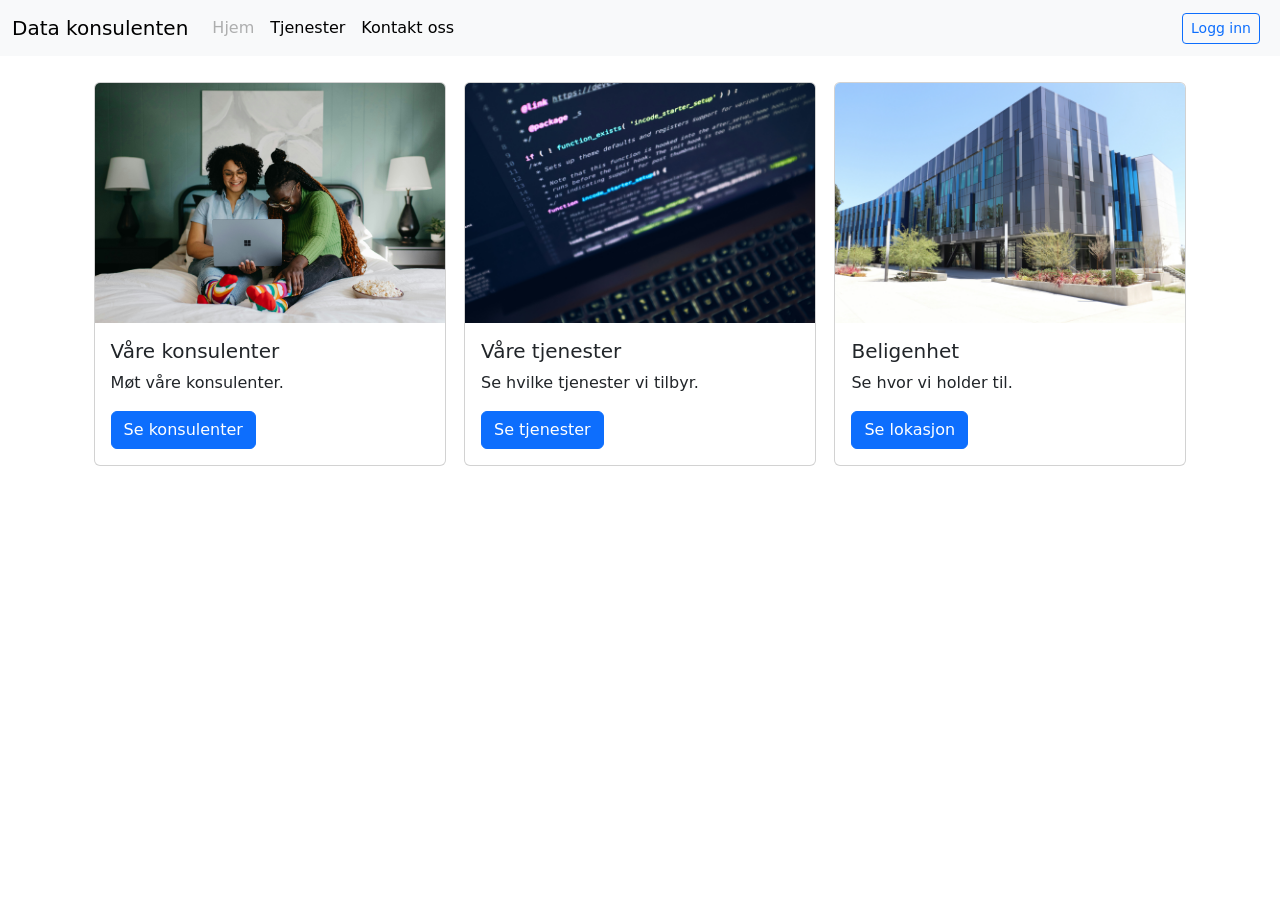
<file: index.html>
<!doctype html>
<html lang="en">
  <head>
    <meta charset="UTF-8" />
    <meta name="viewport" content="width=device-width, initial-scale=1.0" />
    <title>Data konsulenten</title>
    <link
      href="https://cdn.jsdelivr.net/npm/bootstrap@5.3.8/dist/css/bootstrap.min.css"
      rel="stylesheet"
      integrity="sha384-sRIl4kxILFvY47J16cr9ZwB07vP4J8+LH7qKQnuqkuIAvNWLzeN8tE5YBujZqJLB"
      crossorigin="anonymous"
    />
    <link rel="stylesheet" href="style.css" />
  </head>
  <body>
    <nav class="navbar navbar-expand-lg bg-body-tertiary">
      <div class="container-fluid">
        <a class="navbar-brand" href="index.html">Data konsulenten</a>
        <button
          class="navbar-toggler"
          type="button"
          data-bs-toggle="collapse"
          data-bs-target="#navbarNav"
          aria-controls="navbarNav"
          aria-expanded="false"
          aria-label="Toggle navigation"
        >
          <span class="navbar-toggler-icon"></span>
        </button>
        <div class="collapse navbar-collapse" id="navbarNav">
          <ul class="navbar-nav">
            <li class="nav-item">
              <a class="nav-link disabled" aria-current="page" href="index.html"
                >Hjem</a
              >
            </li>
            <li class="nav-item">
              <a class="nav-link active" href="tjenester.html">Tjenester</a>
            </li>
            <li class="nav-item">
              <a class="nav-link active" href="kontakt.html">Kontakt oss</a>
            </li>
          </ul>
        </div>
        <div class="d-flex ms-auto align-items-center">
          <button id="authOpenBtn" class="btn btn-sm btn-outline-primary">
            Logg inn
          </button>
          <span id="authUserBadge" class="ms-2 small text-muted"></span>
        </div>
      </div>
    </nav>
    <aside id="authPanel" class="auth-panel" aria-hidden="true">
      <header
        class="p-3 border-bottom d-flex justify-content-between align-items-center"
      >
        <strong>Min profil</strong>
        <button id="authCloseBtn" class="btn btn-sm btn-outline-primary">
          Lukk
        </button>
      </header>

      <div class="p-3">
        <div id="authLoggedOut">
          <div class="d-flex gap-2 mb-3">
            <button class="btn btn-sm btn-outline-dark active" data-tab="login">
              Logg inn
            </button>
            <button class="btn btn-sm btn-outline-dark" data-tab="signup">
              Opprett profil
            </button>
          </div>

          <form id="loginForm" data-panel="login">
            <input
              class="form-control mb-2"
              type="email"
              id="loginEmail"
              placeholder="E-post"
              required
            />
            <input
              class="form-control mb-3"
              type="password"
              id="loginPass"
              placeholder="Passord"
              required
            />
            <button class="btn btn-dark w-100 mb-2" type="submit">
              Logg inn
            </button>
            <div id="loginMsg" class="text-muted small"></div>
          </form>

          <form id="signupForm" data-panel="signup" style="display: none">
            <input
              class="form-control mb-2"
              type="text"
              id="signupName"
              placeholder="Brukernavn (valgfritt)"
            />
            <input
              class="form-control mb-2"
              type="email"
              id="signupEmail"
              placeholder="E-post"
              required
            />
            <input
              class="form-control mb-3"
              type="password"
              id="signupPass"
              placeholder="Passord"
              required
            />
            <button class="btn btn-dark w-100 mb-2" type="submit">
              Opprett profil
            </button>
            <div id="signupMsg" class="text-muted small mt-2"></div>
          </form>
        </div>

        <div id="authLoggedIn" style="display: none">
          <p class="small text-muted mb-1" id="whoami"></p>
          <div id="roleBadge" class="mb-2 small"></div>
          <button id="logoutBtn" class="btn btn-outline-dark w-100">
            Logg ut
          </button>
        </div>
      </div>
    </aside>
    <div class="cards-row">
      <div class="card" style="width: 22rem">
        <img
          src="bilder/surface-xSiQBSq-I0M-unsplash.jpg"
          class="card-img-top"
        />
        <div class="card-body">
          <h5 class="card-title">Våre konsulenter</h5>
          <p class="card-text">Møt våre konsulenter.</p>
          <a href="kontakt.html" class="btn btn-primary">Se konsulenter</a>
        </div>
      </div>

      <div class="card" style="width: 22rem">
        <img
          src="bilder/luca-bravo-XJXWbfSo2f0-unsplash.jpg"
          class="card-img-top"
        />
        <div class="card-body">
          <h5 class="card-title">Våre tjenester</h5>
          <p class="card-text">Se hvilke tjenester vi tilbyr.</p>
          <a href="tjenester.html" class="btn btn-primary">Se tjenester</a>
        </div>
      </div>

      <div class="card" style="width: 22rem">
        <img
          src="bilder/iracema-navarro-JYrnJaWyytU-unsplash.jpg"
          class="card-img-top"
        />
        <div class="card-body">
          <h5 class="card-title">Beligenhet</h5>
          <p class="card-text">Se hvor vi holder til.</p>
          <a
            href="https://maps.app.goo.gl/rSpkSwzYU55RgeSg8"
            class="btn btn-primary"
            target="_blank"
            >Se lokasjon</a
          >
        </div>
      </div>
    </div>

    <script type="module" src="script.js"></script>
  </body>
</html>
</file>
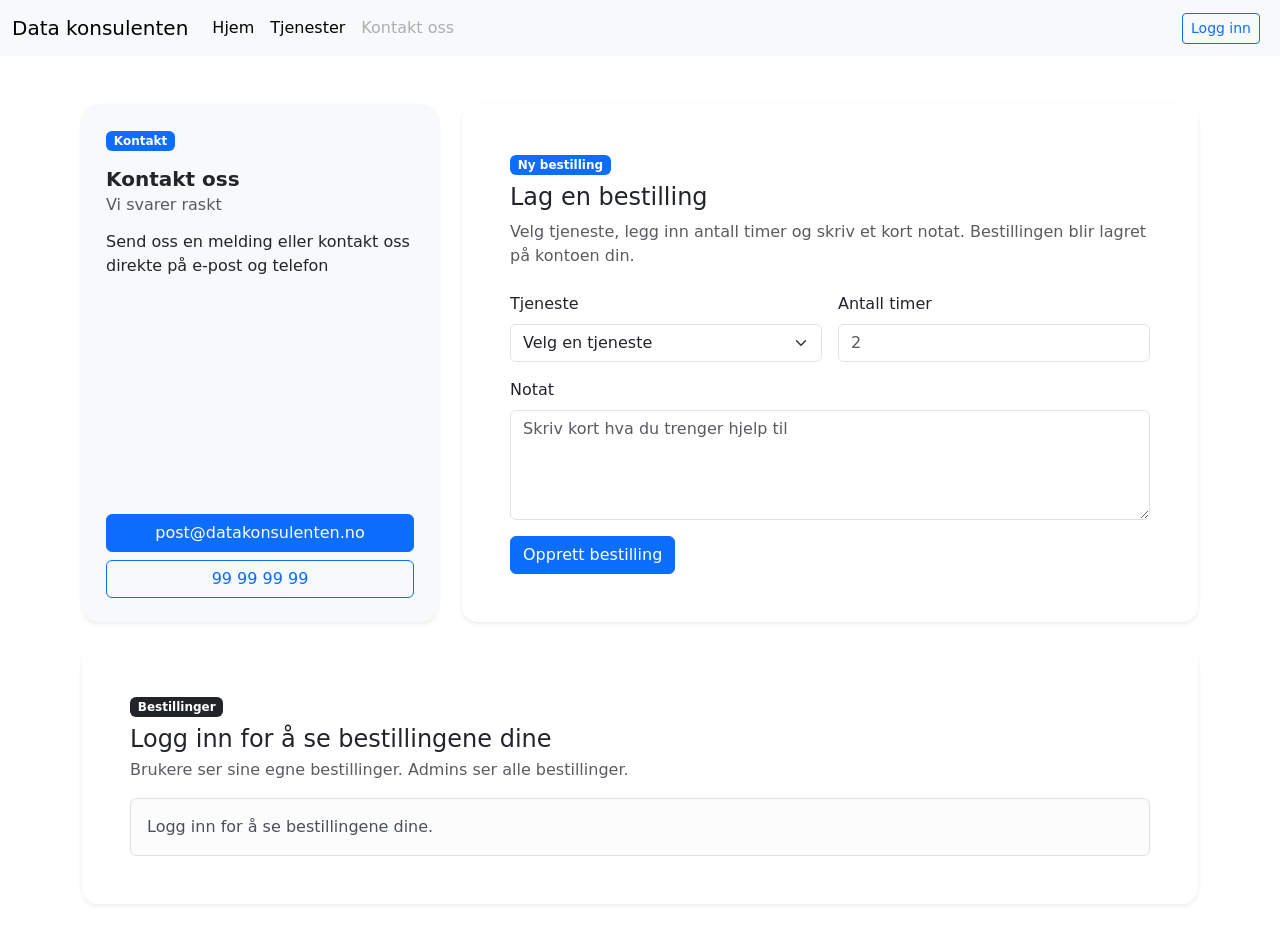
<file: kontakt.html>
<!doctype html>
<html lang="no">
  <head>
    <meta charset="UTF-8" />
    <meta name="viewport" content="width=device-width, initial-scale=1.0" />
    <title>Kontakt oss</title>
    <link
      href="https://cdn.jsdelivr.net/npm/bootstrap@5.3.8/dist/css/bootstrap.min.css"
      rel="stylesheet"
      integrity="sha384-sRIl4kxILFvY47J16cr9ZwB07vP4J8+LH7qKQnuqkuIAvNWLzeN8tE5YBujZqJLB"
      crossorigin="anonymous"
    />
    <link rel="stylesheet" href="style.css" />
  </head>
  <body>
    <nav class="navbar navbar-expand-lg bg-body-tertiary">
      <div class="container-fluid">
        <a class="navbar-brand" href="index.html">Data konsulenten</a>
        <button
          class="navbar-toggler"
          type="button"
          data-bs-toggle="collapse"
          data-bs-target="#navbarNav"
          aria-controls="navbarNav"
          aria-expanded="false"
          aria-label="Toggle navigation"
        >
          <span class="navbar-toggler-icon"></span>
        </button>
        <div class="collapse navbar-collapse" id="navbarNav">
          <ul class="navbar-nav">
            <li class="nav-item">
              <a class="nav-link active" href="index.html">Hjem</a>
            </li>
            <li class="nav-item">
              <a class="nav-link active" href="tjenester.html">Tjenester</a>
            </li>
            <li class="nav-item">
              <a class="nav-link disabled" aria-current="page" href="kontakt.html"
                >Kontakt oss</a
              >
            </li>
          </ul>
        </div>
        <div class="d-flex ms-auto align-items-center">
          <button id="authOpenBtn" class="btn btn-sm btn-outline-primary">
            Logg inn
          </button>
          <span id="authUserBadge" class="ms-2 small text-muted"></span>
        </div>
      </div>
    </nav>

    <aside id="authPanel" class="auth-panel" aria-hidden="true">
      <header
        class="p-3 border-bottom d-flex justify-content-between align-items-center"
      >
        <strong>Min profil</strong>
        <button id="authCloseBtn" class="btn btn-sm btn-outline-primary">
          Lukk
        </button>
      </header>

      <div class="p-3">
        <div id="authLoggedOut">
          <div class="d-flex gap-2 mb-3">
            <button class="btn btn-sm btn-outline-dark active" data-tab="login">
              Logg inn
            </button>
            <button class="btn btn-sm btn-outline-dark" data-tab="signup">
              Opprett profil
            </button>
          </div>

          <form id="loginForm" data-panel="login">
            <input
              class="form-control mb-2"
              type="email"
              id="loginEmail"
              placeholder="E-post"
              required
            />
            <input
              class="form-control mb-3"
              type="password"
              id="loginPass"
              placeholder="Passord"
              required
            />
            <button class="btn btn-dark w-100 mb-2" type="submit">
              Logg inn
            </button>
            <div id="loginMsg" class="text-muted small"></div>
          </form>

          <form id="signupForm" data-panel="signup" style="display: none">
            <input
              class="form-control mb-2"
              type="text"
              id="signupName"
              placeholder="Brukernavn (valgfritt)"
            />
            <input
              class="form-control mb-2"
              type="email"
              id="signupEmail"
              placeholder="E-post"
              required
            />
            <input
              class="form-control mb-3"
              type="password"
              id="signupPass"
              placeholder="Passord"
              required
            />
            <button class="btn btn-dark w-100 mb-2" type="submit">
              Opprett profil
            </button>
            <div id="signupMsg" class="text-muted small mt-2"></div>
          </form>
        </div>

        <div id="authLoggedIn" style="display: none">
          <p class="small text-muted mb-1" id="whoami"></p>
          <div id="roleBadge" class="mb-2 small"></div>
          <button id="logoutBtn" class="btn btn-outline-dark w-100">
            Logg ut
          </button>
        </div>
      </div>
    </aside>

    <main class="container py-5">
      <section class="row g-4">
        <div class="col-12 col-lg-4">
          <div class="card border-0 shadow-sm rounded-4 bg-body-tertiary h-100">
            <div
              class="card-body p-4 d-flex h-100 flex-column justify-content-between"
            >
              <div>
                <span class="badge text-bg-primary mb-3">Kontakt</span>
                <h5 class="card-title fw-semibold mb-2">Kontakt oss</h5>
                <h6 class="card-subtitle mb-3 text-body-secondary">
                  Vi svarer raskt
                </h6>
                <p class="card-text mb-4">
                  Send oss en melding eller kontakt oss direkte på e-post og
                  telefon
                </p>
              </div>
              <div class="d-grid gap-2">
                <a
                  href="mailto:post@datakonsulenten.no"
                  class="btn btn-primary"
                >
                  post@datakonsulenten.no
                </a>
                <a href="tel:+4722001122" class="btn btn-outline-primary">
                  99 99 99 99
                </a>
              </div>
            </div>
          </div>
        </div>

        <div class="col-12 col-lg-8">
          <div class="card border-0 shadow-sm rounded-4 h-100">
            <div class="card-body p-4 p-lg-5">
              <span class="badge text-bg-primary mb-2">Ny bestilling</span>
              <h2 class="h4 mb-2">Lag en bestilling</h2>
              <p class="text-muted mb-4">
                Velg tjeneste, legg inn antall timer og skriv et kort notat.
                Bestillingen blir lagret på kontoen din.
              </p>

              <form id="orderForm" class="row g-3">
                <div class="col-md-6">
                  <label for="orderService" class="form-label">Tjeneste</label>
                  <select id="orderService" class="form-select" required>
                    <option value="" selected disabled>Velg en tjeneste</option>
                    <option value="Strategisk IT rådgivning">
                      Strategisk IT rådgivning (1890 kr/time)
                    </option>
                    <option value="Sky og infrastrukturhjelp">
                      Sky og infrastrukturhjelp (1650 kr/time)
                    </option>
                    <option value="Datasikkerhet og revisjon">
                      Datasikkerhet og revisjon (2150 kr/time)
                    </option>
                    <option value="Systemintegrasjon">
                      Systemintegrasjon (1790 kr/time)
                    </option>
                  </select>
                </div>
                <div class="col-md-6">
                  <label for="orderTimer" class="form-label"
                    >Antall timer</label
                  >
                  <input
                    id="orderTimer"
                    type="number"
                    class="form-control"
                    min="0"
                    step="1"
                    placeholder="2"
                    required
                  />
                </div>
                <div class="col-12">
                  <label for="orderNotes" class="form-label">Notat</label>
                  <textarea
                    id="orderNotes"
                    class="form-control"
                    rows="4"
                    placeholder="Skriv kort hva du trenger hjelp til"
                  ></textarea>
                </div>
                <div
                  class="col-12 d-flex flex-column flex-sm-row gap-2 align-items-start align-items-sm-center"
                >
                  <button type="submit" class="btn btn-primary">
                    Opprett bestilling
                  </button>
                  <div id="orderMsg" class="text-muted small"></div>
                </div>
              </form>
            </div>
          </div>
        </div>

        <div class="col-12">
          <div class="card border-0 shadow-sm rounded-4">
            <div class="card-body p-4 p-lg-5">
              <div
                class="d-flex flex-column flex-md-row justify-content-between gap-2 mb-3"
              >
                <div>
                  <span class="badge text-bg-dark mb-2">Bestillinger</span>
                  <h2 class="h4 mb-1" id="ordersHeading">
                    Logg inn for å se bestillingene dine
                  </h2>
                  <p class="text-muted mb-0" id="ordersIntro">
                    Brukere ser sine egne bestillinger. Admins ser alle
                    bestillinger.
                  </p>
                </div>
                <div class="align-self-md-center">
                  <span id="ordersCount" class="text-muted small"></span>
                </div>
              </div>

              <div id="ordersEmptyState" class="alert alert-light border mb-0">
                Logg inn for å se bestillingene dine.
              </div>

              <div
                id="ordersTableWrap"
                class="table-responsive"
                style="display: none"
              >
                <table class="table align-middle mb-0">
                  <thead>
                    <tr>
                      <th>Dato</th>
                      <th>Status</th>
                      <th>Timer</th>
                      <th>Notat</th>
                      <th id="ordersUserColumn" style="display: none">
                        E-post
                      </th>
                    </tr>
                  </thead>
                  <tbody id="ordersTableBody"></tbody>
                </table>
              </div>
            </div>
          </div>
        </div>
      </section>
    </main>

    <script type="module" src="script.js"></script>
  </body>
</html>
</file>
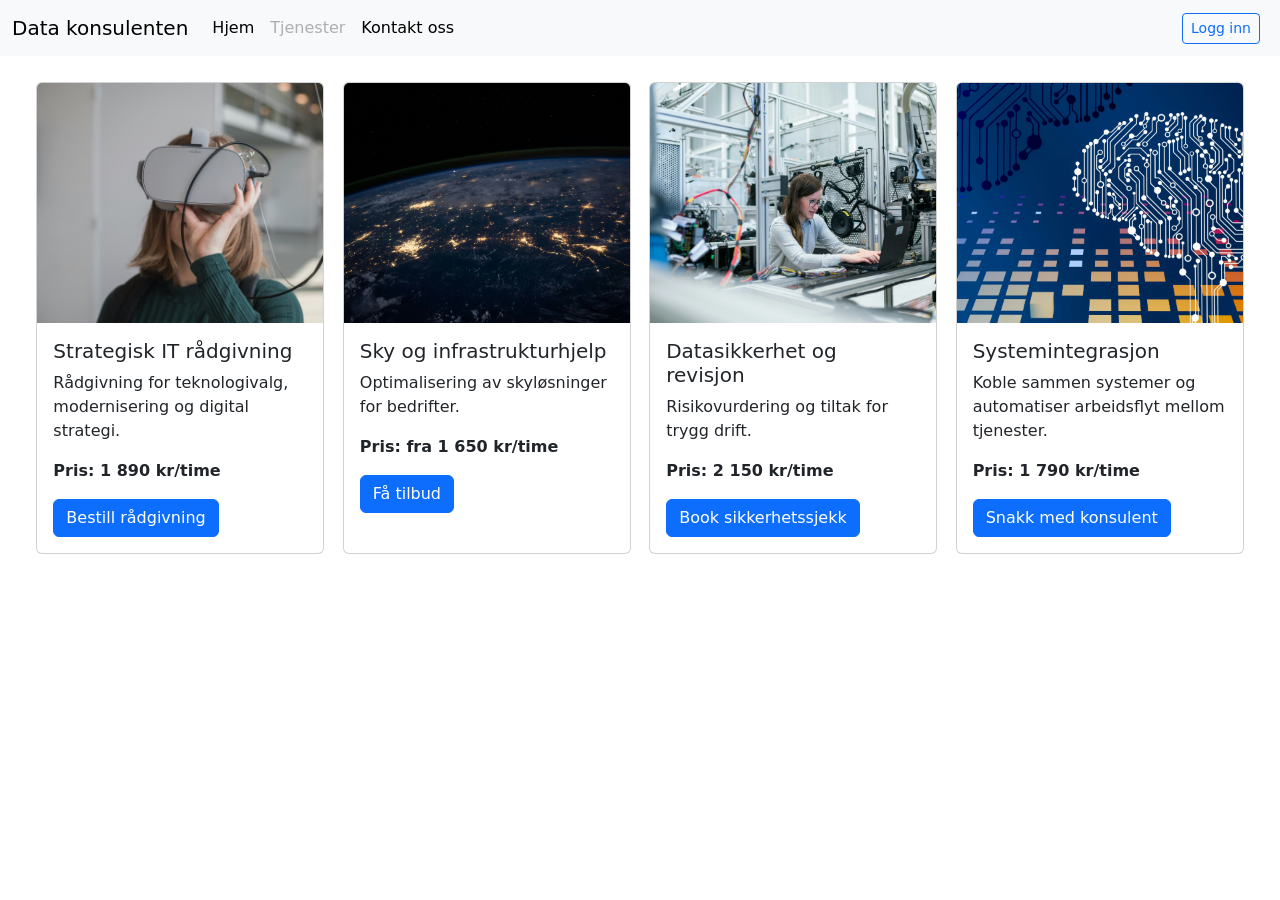
<file: tjenester.html>
<!doctype html>
<html lang="no">
  <head>
    <meta charset="UTF-8" />
    <meta name="viewport" content="width=device-width, initial-scale=1.0" />
    <title>Tjenester</title>
    <link
      href="https://cdn.jsdelivr.net/npm/bootstrap@5.3.8/dist/css/bootstrap.min.css"
      rel="stylesheet"
      integrity="sha384-sRIl4kxILFvY47J16cr9ZwB07vP4J8+LH7qKQnuqkuIAvNWLzeN8tE5YBujZqJLB"
      crossorigin="anonymous"
    />
    <link rel="stylesheet" href="style.css" />
  </head>
  <body>
    <nav class="navbar navbar-expand-lg bg-body-tertiary">
      <div class="container-fluid">
        <a class="navbar-brand" href="index.html">Data konsulenten</a>
        <button
          class="navbar-toggler"
          type="button"
          data-bs-toggle="collapse"
          data-bs-target="#navbarNav"
          aria-controls="navbarNav"
          aria-expanded="false"
          aria-label="Toggle navigation"
        >
          <span class="navbar-toggler-icon"></span>
        </button>
        <div class="collapse navbar-collapse" id="navbarNav">
          <ul class="navbar-nav">
            <li class="nav-item">
              <a class="nav-link active" aria-current="page" href="index.html">Hjem</a>
            </li>
            <li class="nav-item">
              <a class="nav-link disabled" href="tjenester.html">Tjenester</a>
            </li>
            <li class="nav-item">
              <a class="nav-link active" href="kontakt.html">Kontakt oss</a>
            </li>
          </ul>
        </div>
        <div class="d-flex ms-auto align-items-center">
          <button id="authOpenBtn" class="btn btn-sm btn-outline-primary">
            Logg inn
          </button>
          <span id="authUserBadge" class="ms-2 small text-muted"></span>
        </div>
      </div>
    </nav>

    <aside id="authPanel" class="auth-panel" aria-hidden="true">
      <header
        class="p-3 border-bottom d-flex justify-content-between align-items-center"
      >
        <strong>Min profil</strong>
        <button id="authCloseBtn" class="btn btn-sm btn-outline-secondary">
          Lukk
        </button>
      </header>

      <div class="p-3">
        <div id="authLoggedOut">
          <div class="d-flex gap-2 mb-3">
            <button class="btn btn-sm btn-outline-dark active" data-tab="login">
              Logg inn
            </button>
            <button class="btn btn-sm btn-outline-dark" data-tab="signup">
              Opprett profil
            </button>
          </div>

          <form id="loginForm" data-panel="login">
            <input
              class="form-control mb-2"
              type="email"
              id="loginEmail"
              placeholder="E-post"
              required
            />
            <input
              class="form-control mb-3"
              type="password"
              id="loginPass"
              placeholder="Passord"
              required
            />
            <button class="btn btn-dark w-100 mb-2" type="submit">
              Logg inn
            </button>
            <div id="loginMsg" class="text-muted small"></div>
          </form>

          <form id="signupForm" data-panel="signup" style="display: none">
            <input
              class="form-control mb-2"
              type="text"
              id="signupName"
              placeholder="Brukernavn (valgfritt)"
            />
            <input
              class="form-control mb-2"
              type="email"
              id="signupEmail"
              placeholder="E-post"
              required
            />
            <input
              class="form-control mb-3"
              type="password"
              id="signupPass"
              placeholder="Passord"
              required
            />
            <button class="btn btn-dark w-100 mb-2" type="submit">
              Opprett profil
            </button>
            <div id="signupMsg" class="text-muted small mt-2"></div>
          </form>
        </div>

        <div id="authLoggedIn" style="display: none">
          <p class="small text-muted mb-1" id="whoami"></p>
          <div id="roleBadge" class="mb-2 small"></div>
          <button id="logoutBtn" class="btn btn-outline-dark w-100">
            Logg ut
          </button>
        </div>
      </div>
    </aside>

    <main class="cards-row">
      <div class="card" style="width: 18rem">
        <img src="bilder/maxim-hopman-8vn4KvfU640-unsplash.jpg" class="card-img-top" />
        <div class="card-body">
          <h5 class="card-title">Strategisk IT rådgivning</h5>
          <p class="card-text">
            Rådgivning for teknologivalg, modernisering og digital strategi.
          </p>
          <p class="fw-semibold mb-3">Pris: 1 890 kr/time</p>
          <a href="kontakt.html" class="btn btn-primary">Bestill rådgivning</a>
        </div>
      </div>

      <div class="card" style="width: 18rem">
        <img src="bilder/nasa-Q1p7bh3SHj8-unsplash.jpg" class="card-img-top" />
        <div class="card-body">
          <h5 class="card-title">Sky og infrastrukturhjelp</h5>
          <p class="card-text">
         Optimalisering av skyløsninger for bedrifter.
          </p>
          <p class="fw-semibold mb-3">Pris: fra 1 650 kr/time</p>
          <a href="kontakt.html" class="btn btn-primary">Få tilbud</a>
        </div>
      </div>

      <div class="card" style="width: 18rem">
        <img src="bilder/thisisengineering-ZPeXrWxOjRQ-unsplash.jpg" class="card-img-top" />
        <div class="card-body">
          <h5 class="card-title">Datasikkerhet og revisjon</h5>
          <p class="card-text">
            Risikovurdering og tiltak for trygg drift.
          </p>
          <p class="fw-semibold mb-3">Pris: 2 150 kr/time</p>
          <a href="kontakt.html" class="btn btn-primary"
            >Book sikkerhetssjekk</a
          >
        </div>
      </div>

      <div class="card" style="width: 18rem">
        <img src="bilder/steve-a-johnson-_0iV9LmPDn0-unsplash.jpg" class="card-img-top" />
        <div class="card-body">
          <h5 class="card-title">Systemintegrasjon</h5>
          <p class="card-text">
            Koble sammen systemer og automatiser arbeidsflyt mellom tjenester.
          </p>
          <p class="fw-semibold mb-3">Pris: 1 790 kr/time</p>
          <a href="kontakt.html" class="btn btn-primary">Snakk med konsulent</a>
        </div>
      </div>
    </main>

    <script type="module" src="script.js"></script>
  </body>
</html>
</file>
<file: style.css>
body {
  margin: 0;
}

.cards-row {
  display: flex;
  justify-content: center;
  gap: 1.5%;
  padding: 2%;
  flex-wrap: wrap;
}

.cards-row .card-img-top {
  height: 240px;
  object-fit: cover;
}

.auth-panel {
  position: fixed;
  top: 72px;
  right: 1%;
  width: 320px;
  background: #fff;
  border: 1px solid #ddd;
  z-index: 1050;
  display: none;
}

.auth-panel.open {
  display: block;
}
</file>
